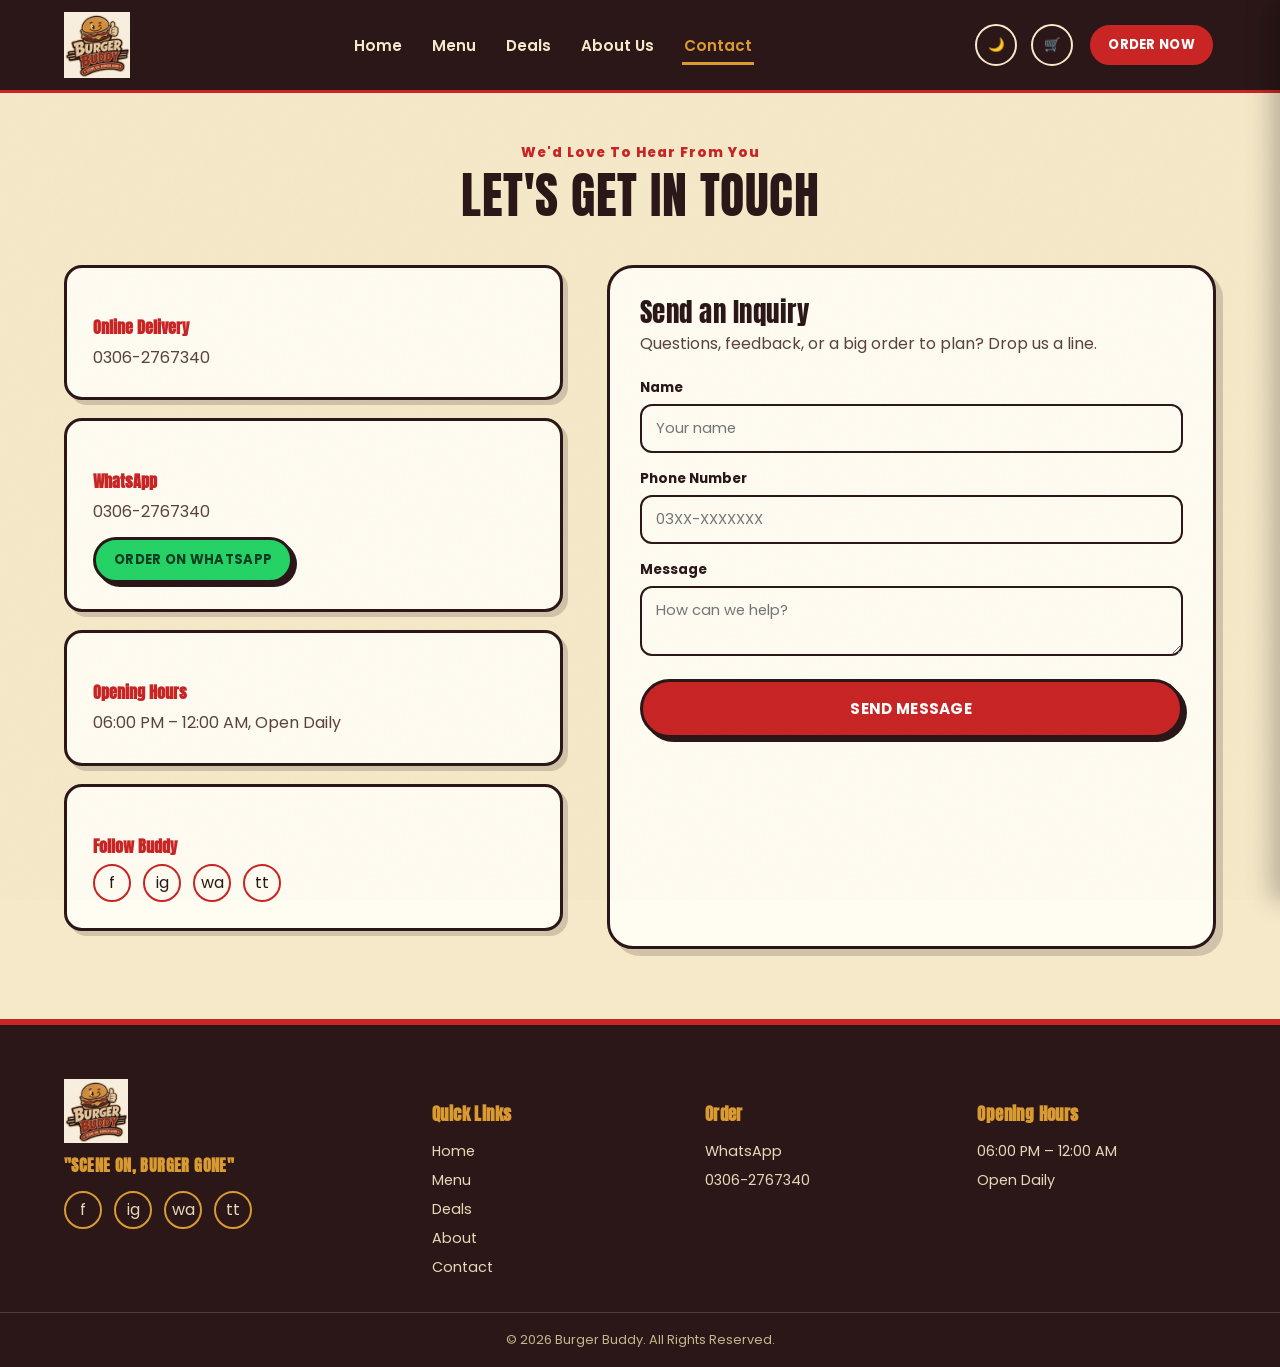
<file: contact.html>
<!DOCTYPE html>
<html lang="en">
<head>
<meta charset="UTF-8">
<meta name="viewport" content="width=device-width, initial-scale=1.0">
<title>Contact | Burger Buddy</title>
<meta name="description" content="Get in touch with Burger Buddy — order on WhatsApp, opening hours, and inquiries.">
<link rel="canonical" href="https://burgerbuddy.pk/contact.html">
<meta property="og:title" content="Contact | Burger Buddy">
<meta property="og:description" content="Get in touch with Burger Buddy — order on WhatsApp, opening hours, and inquiries.">
<meta property="og:type" content="website">
<meta property="og:image" content="https://images.unsplash.com/photo-1568901346375-23c9450c58cd?auto=format&fit=crop&w=1200&q=70">
<meta name="theme-color" content="#2B1717">
<link rel="icon" href="assets/favicon.png" type="image/png">
<link rel="preconnect" href="https://fonts.googleapis.com">
<link rel="stylesheet" href="css/style.css">
<script type="application/ld+json">
{
  "@context": "https://schema.org",
  "@type": "FastFoodRestaurant",
  "name": "Burger Buddy",
  "servesCuisine": "Fast Food, Burgers, Wings",
  "telephone": "+923062767340",
  "priceRange": "Rs. 100 - Rs. 1900",
  "openingHours": "18:00-24:00",
  "areaServed": "Pakistan"
}
</script>
</head>
<body>
<a href="#main" class="skip-link">Skip to content</a>

  <header class="site-header">
    <div class="header-inner">
      <a href="index.html" class="brand">
        <img src="assets/logo-small.png" alt="Burger Buddy logo" class="brand-logo">
        </a>
      <nav class="main-nav" aria-label="Primary">
        <ul>
          <li><a href="index.html">Home</a></li>
          <li class="has-dropdown">
            <a href="menu.html">Menu</a>
            <div class="dropdown">
              <a href="menu.html#burgers">Burgers</a>
              <a href="menu.html#wings">Wings</a>
              <a href="menu.html#fries">Fries</a>
              <a href="deals.html">Deals</a>
              <a href="menu.html#addons">Add-ons</a>
            </div>
          </li>
          <li><a href="deals.html">Deals</a></li>
          <li><a href="about.html">About Us</a></li>
          <li><a href="contact.html" class="active">Contact</a></li>
        </ul>
      </nav>
      <div class="header-actions">
        <button class="icon-btn theme-toggle" aria-label="Toggle dark and light mode"><span class="theme-icon">🌙</span></button>
        <button class="icon-btn" aria-label="Open cart" onclick="openCart()">🛒<span class="cart-count">0</span></button>
        <a href="menu.html" class="btn btn-primary btn-sm">ORDER NOW</a>
        <button class="hamburger" aria-label="Open menu" onclick="openMobileNav()">☰</button>
      </div>
    </div>
  </header>

  <div class="mobile-nav" id="mobileNav">
    <button class="mobile-close" aria-label="Close menu" onclick="closeMobileNav()">✕</button>
    <ul>
      <li><a href="index.html">Home</a></li>
      <li><a href="menu.html">Menu</a></li>
      <li class="sub-list">
        <a href="menu.html#burgers">Burgers</a>
        <a href="menu.html#wings">Wings</a>
        <a href="menu.html#fries">Fries</a>
        <a href="menu.html#addons">Add-ons</a>
      </li>
      <li><a href="deals.html">Deals</a></li>
      <li><a href="about.html">About Us</a></li>
      <li><a href="contact.html" class="active">Contact</a></li>
    </ul>
  </div>


  <div class="overlay" id="cartOverlay"></div>
  <aside class="cart-drawer" id="cartDrawer" aria-label="Shopping cart">
    <div class="cart-head">
      <h3>Your Cart</h3>
      <button class="cart-close" aria-label="Close cart" onclick="closeCart()">✕</button>
    </div>
    <div class="cart-items" id="cartItems"></div>
    <div class="cart-summary" id="cartSummary"></div>

    <form class="checkout-panel" id="checkoutPanel" onsubmit="placeOrder(event)">
      <h3 style="margin-bottom:14px;">Your Details</h3>
      <div class="field">
        <label for="custName">Name</label>
        <input id="custName" type="text" required placeholder="Your full name">
      </div>
      <div class="field">
        <label for="custPhone">Phone Number</label>
        <input id="custPhone" type="tel" required placeholder="03XX-XXXXXXX">
      </div>
      <div class="toggle-row">
        <div class="toggle-opt active" id="opt-delivery" onclick="selectFulfilment('delivery')">Delivery</div>
        <div class="toggle-opt" id="opt-pickup" onclick="selectFulfilment('pickup')">Pickup</div>
      </div>
      <input type="hidden" id="fulfilmentInput" value="delivery">
      <div class="field" id="addressField">
        <label for="custAddress">Delivery Address</label>
        <textarea id="custAddress" placeholder="House #, street, area, city"></textarea>
      </div>
      <div class="field" id="locationField">
        <label>Share Your Location <span style="font-weight:400;color:var(--text-soft);">(optional, helps our rider find you)</span></label>
        <button type="button" class="btn btn-secondary btn-sm" id="shareLocationBtn" onclick="shareLocation()">📍 Share My Location</button>
        <p id="locationStatus" style="font-size:.8rem;margin:8px 0 0;color:var(--text-soft);">No location shared yet</p>
        <input type="hidden" id="custLocationLink" value="">
      </div>
      <div class="field">
        <label for="custNotes">Order Notes (optional)</label>
        <textarea id="custNotes" placeholder="Extra spicy, no onions, etc."></textarea>
      </div>
      <button type="button" class="btn btn-secondary btn-block" style="margin-bottom:10px;" onclick="backToCart()">← Back to Cart</button>
      <button type="submit" class="btn btn-whatsapp btn-block">PLACE ORDER ON WHATSAPP</button>
    </form>
  </aside>

<main id="main">
  <section class="section" style="padding-top:46px;" id="order">
    <div class="container">
      <div class="section-head">
        <span class="kicker">We'd Love To Hear From You</span>
        <h2>LET'S GET IN TOUCH</h2>
      </div>

      <div class="contact-grid">
        <div>
          <div class="info-card">
            <h4>Online Delivery</h4>
            <p style="margin:0;">0306-2767340</p>
          </div>
          <div class="info-card">
            <h4>WhatsApp</h4>
            <p style="margin:0 0 12px;">0306-2767340</p>
            <a href="https://wa.me/923062767340" target="_blank" rel="noopener" class="btn btn-whatsapp btn-sm">ORDER ON WHATSAPP</a>
          </div>
          <div class="info-card">
            <h4>Opening Hours</h4>
            <p style="margin:0;">06:00 PM &ndash; 12:00 AM, Open Daily</p>
          </div>
          <div class="info-card">
            <h4>Follow Buddy</h4>
            <div class="social-row" style="margin-top:6px;">
              <a href="#" aria-label="Facebook" style="border-color:var(--red);">f</a>
              <a href="#" aria-label="Instagram" style="border-color:var(--red);">ig</a>
              <a href="https://wa.me/923062767340" aria-label="WhatsApp" style="border-color:var(--red);">wa</a>
              <a href="#" aria-label="TikTok" style="border-color:var(--red);">tt</a>
            </div>
          </div>
        </div>

        <div class="form-card">
          <h3 style="margin-bottom:6px;">Send an Inquiry</h3>
          <p style="margin-bottom:20px;">Questions, feedback, or a big order to plan? Drop us a line.</p>
          <form onsubmit="submitInquiry(event)">
            <div class="field">
              <label for="inqName">Name</label>
              <input id="inqName" type="text" required placeholder="Your name">
            </div>
            <div class="field">
              <label for="inqPhone">Phone Number</label>
              <input id="inqPhone" type="tel" required placeholder="03XX-XXXXXXX">
            </div>
            <div class="field">
              <label for="inqMessage">Message</label>
              <textarea id="inqMessage" required placeholder="How can we help?"></textarea>
            </div>
            <button type="submit" class="btn btn-primary btn-block">SEND MESSAGE</button>
          </form>
        </div>
      </div>
    </div>
  </section>

  <script>
    function submitInquiry(e){
      e.preventDefault();
      const name = document.getElementById('inqName').value.trim();
      const msg = document.getElementById('inqMessage').value.trim();
      const text = `Hi Burger Buddy! My name is ${name}.\n\n${msg}`;
      window.open(`https://wa.me/923062767340?text=${encodeURIComponent(text)}`, '_blank');
    }
  </script>

</main>

  <footer class="site-footer">
    <div class="footer-inner">
      <div class="foot-brand">
        <div class="brand" style="margin-bottom:6px;">
          <img src="assets/logo-small.png" alt="Burger Buddy logo" style="height:64px;">
          </div>
        <div class="foot-tagline">"SCENE ON, BURGER GONE"</div>
        <div class="social-row">
          <a href="#" aria-label="Facebook">f</a>
          <a href="#" aria-label="Instagram">ig</a>
          <a href="https://wa.me/923062767340" aria-label="WhatsApp">wa</a>
          <a href="#" aria-label="TikTok">tt</a>
        </div>
      </div>
      <div>
        <h4>Quick Links</h4>
        <ul>
          <li><a href="index.html">Home</a></li>
          <li><a href="menu.html">Menu</a></li>
          <li><a href="deals.html">Deals</a></li>
          <li><a href="about.html">About</a></li>
          <li><a href="contact.html">Contact</a></li>
        </ul>
      </div>
      <div>
        <h4>Order</h4>
        <ul>
          <li><a href="https://wa.me/923062767340">WhatsApp</a></li>
          <li>0306-2767340</li>
        </ul>
      </div>
      <div>
        <h4>Opening Hours</h4>
        <ul>
          <li>06:00 PM &ndash; 12:00 AM</li>
          <li>Open Daily</li>
        </ul>
      </div>
    </div>
    <div class="foot-bottom">&copy; 2026 Burger Buddy. All Rights Reserved.</div>
  </footer>


  <nav class="bottom-nav" aria-label="Mobile quick navigation">
    <ul>
      <li><a href="index.html"><span class="icon">🏠</span>Home</a></li>
      <li><a href="menu.html"><span class="icon">🍔</span>Menu</a></li>
      <li><a href="deals.html"><span class="icon">🏷️</span>Deals</a></li>
      <li><a href="#" onclick="openCart();return false;"><span class="icon">🛒<span class="bn-count" style="display:none">0</span></span>Cart</a></li>
    </ul>
  </nav>


  <div class="toast" id="toast"></div>
  <div class="grain"></div>
  <script src="js/main.js"></script>

</body>
</html>
</file>
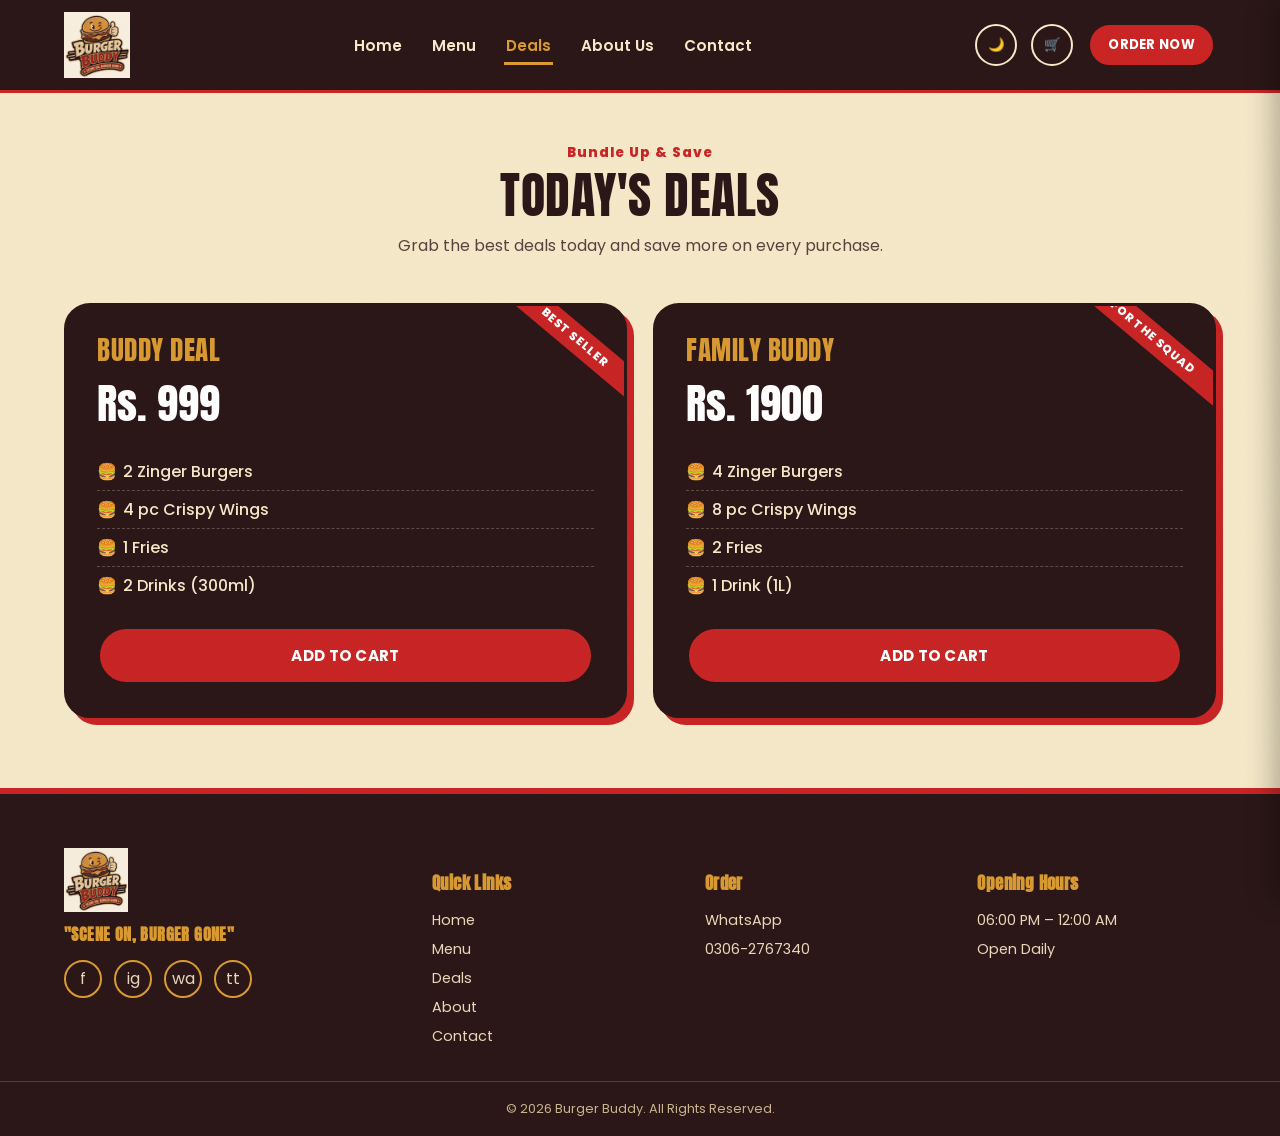
<file: deals.html>
<!DOCTYPE html>
<html lang="en">
<head>
<meta charset="UTF-8">
<meta name="viewport" content="width=device-width, initial-scale=1.0">
<title>Deals | Burger Buddy</title>
<meta name="description" content="Buddy Deal and Family Buddy — bundle up and save on every Burger Buddy order.">
<link rel="canonical" href="https://burgerbuddy.pk/deals.html">
<meta property="og:title" content="Deals | Burger Buddy">
<meta property="og:description" content="Buddy Deal and Family Buddy — bundle up and save on every Burger Buddy order.">
<meta property="og:type" content="website">
<meta property="og:image" content="https://images.unsplash.com/photo-1568901346375-23c9450c58cd?auto=format&fit=crop&w=1200&q=70">
<meta name="theme-color" content="#2B1717">
<link rel="icon" href="assets/favicon.png" type="image/png">
<link rel="preconnect" href="https://fonts.googleapis.com">
<link rel="stylesheet" href="css/style.css">
<script type="application/ld+json">
{
  "@context": "https://schema.org",
  "@type": "FastFoodRestaurant",
  "name": "Burger Buddy",
  "servesCuisine": "Fast Food, Burgers, Wings",
  "telephone": "+923062767340",
  "priceRange": "Rs. 100 - Rs. 1900",
  "openingHours": "18:00-24:00",
  "areaServed": "Pakistan"
}
</script>
</head>
<body>
<a href="#main" class="skip-link">Skip to content</a>

  <header class="site-header">
    <div class="header-inner">
      <a href="index.html" class="brand">
        <img src="assets/logo-small.png" alt="Burger Buddy logo" class="brand-logo">
        </a>
      <nav class="main-nav" aria-label="Primary">
        <ul>
          <li><a href="index.html">Home</a></li>
          <li class="has-dropdown">
            <a href="menu.html">Menu</a>
            <div class="dropdown">
              <a href="menu.html#burgers">Burgers</a>
              <a href="menu.html#wings">Wings</a>
              <a href="menu.html#fries">Fries</a>
              <a href="deals.html">Deals</a>
              <a href="menu.html#addons">Add-ons</a>
            </div>
          </li>
          <li><a href="deals.html" class="active">Deals</a></li>
          <li><a href="about.html">About Us</a></li>
          <li><a href="contact.html">Contact</a></li>
        </ul>
      </nav>
      <div class="header-actions">
        <button class="icon-btn theme-toggle" aria-label="Toggle dark and light mode"><span class="theme-icon">🌙</span></button>
        <button class="icon-btn" aria-label="Open cart" onclick="openCart()">🛒<span class="cart-count">0</span></button>
        <a href="menu.html" class="btn btn-primary btn-sm">ORDER NOW</a>
        <button class="hamburger" aria-label="Open menu" onclick="openMobileNav()">☰</button>
      </div>
    </div>
  </header>

  <div class="mobile-nav" id="mobileNav">
    <button class="mobile-close" aria-label="Close menu" onclick="closeMobileNav()">✕</button>
    <ul>
      <li><a href="index.html">Home</a></li>
      <li><a href="menu.html">Menu</a></li>
      <li class="sub-list">
        <a href="menu.html#burgers">Burgers</a>
        <a href="menu.html#wings">Wings</a>
        <a href="menu.html#fries">Fries</a>
        <a href="menu.html#addons">Add-ons</a>
      </li>
      <li><a href="deals.html" class="active">Deals</a></li>
      <li><a href="about.html">About Us</a></li>
      <li><a href="contact.html">Contact</a></li>
    </ul>
  </div>


  <div class="overlay" id="cartOverlay"></div>
  <aside class="cart-drawer" id="cartDrawer" aria-label="Shopping cart">
    <div class="cart-head">
      <h3>Your Cart</h3>
      <button class="cart-close" aria-label="Close cart" onclick="closeCart()">✕</button>
    </div>
    <div class="cart-items" id="cartItems"></div>
    <div class="cart-summary" id="cartSummary"></div>

    <form class="checkout-panel" id="checkoutPanel" onsubmit="placeOrder(event)">
      <h3 style="margin-bottom:14px;">Your Details</h3>
      <div class="field">
        <label for="custName">Name</label>
        <input id="custName" type="text" required placeholder="Your full name">
      </div>
      <div class="field">
        <label for="custPhone">Phone Number</label>
        <input id="custPhone" type="tel" required placeholder="03XX-XXXXXXX">
      </div>
      <div class="toggle-row">
        <div class="toggle-opt active" id="opt-delivery" onclick="selectFulfilment('delivery')">Delivery</div>
        <div class="toggle-opt" id="opt-pickup" onclick="selectFulfilment('pickup')">Pickup</div>
      </div>
      <input type="hidden" id="fulfilmentInput" value="delivery">
      <div class="field" id="addressField">
        <label for="custAddress">Delivery Address</label>
        <textarea id="custAddress" placeholder="House #, street, area, city"></textarea>
      </div>
      <div class="field" id="locationField">
        <label>Share Your Location <span style="font-weight:400;color:var(--text-soft);">(optional, helps our rider find you)</span></label>
        <button type="button" class="btn btn-secondary btn-sm" id="shareLocationBtn" onclick="shareLocation()">📍 Share My Location</button>
        <p id="locationStatus" style="font-size:.8rem;margin:8px 0 0;color:var(--text-soft);">No location shared yet</p>
        <input type="hidden" id="custLocationLink" value="">
      </div>
      <div class="field">
        <label for="custNotes">Order Notes (optional)</label>
        <textarea id="custNotes" placeholder="Extra spicy, no onions, etc."></textarea>
      </div>
      <button type="button" class="btn btn-secondary btn-block" style="margin-bottom:10px;" onclick="backToCart()">← Back to Cart</button>
      <button type="submit" class="btn btn-whatsapp btn-block">PLACE ORDER ON WHATSAPP</button>
    </form>
  </aside>

<main id="main">
  <section class="section" style="padding-top:46px;">
    <div class="container">
      <div class="section-head">
        <span class="kicker">Bundle Up &amp; Save</span>
        <h2>TODAY'S DEALS</h2>
        <p>Grab the best deals today and save more on every purchase.</p>
      </div>

      <div class="grid grid-2">
        <div class="deal-card">
          <div class="ribbon">BEST SELLER</div>
          <h3>BUDDY DEAL</h3>
          <div class="deal-price">Rs. 999</div>
          <ul class="deal-list">
            <li>2 Zinger Burgers</li>
            <li>4 pc Crispy Wings</li>
            <li>1 Fries</li>
            <li>2 Drinks (300ml)</li>
          </ul>
          <button class="btn btn-primary btn-block" onclick="addDealToCart('deal-buddy')">ADD TO CART</button>
        </div>

        <div class="deal-card">
          <div class="ribbon">FOR THE SQUAD</div>
          <h3>FAMILY BUDDY</h3>
          <div class="deal-price">Rs. 1900</div>
          <ul class="deal-list">
            <li>4 Zinger Burgers</li>
            <li>8 pc Crispy Wings</li>
            <li>2 Fries</li>
            <li>1 Drink (1L)</li>
          </ul>
          <button class="btn btn-primary btn-block" onclick="addDealToCart('deal-family')">ADD TO CART</button>
        </div>
      </div>
    </div>
  </section>

</main>

  <footer class="site-footer">
    <div class="footer-inner">
      <div class="foot-brand">
        <div class="brand" style="margin-bottom:6px;">
          <img src="assets/logo-small.png" alt="Burger Buddy logo" style="height:64px;">
          </div>
        <div class="foot-tagline">"SCENE ON, BURGER GONE"</div>
        <div class="social-row">
          <a href="#" aria-label="Facebook">f</a>
          <a href="#" aria-label="Instagram">ig</a>
          <a href="https://wa.me/923062767340" aria-label="WhatsApp">wa</a>
          <a href="#" aria-label="TikTok">tt</a>
        </div>
      </div>
      <div>
        <h4>Quick Links</h4>
        <ul>
          <li><a href="index.html">Home</a></li>
          <li><a href="menu.html">Menu</a></li>
          <li><a href="deals.html">Deals</a></li>
          <li><a href="about.html">About</a></li>
          <li><a href="contact.html">Contact</a></li>
        </ul>
      </div>
      <div>
        <h4>Order</h4>
        <ul>
          <li><a href="https://wa.me/923062767340">WhatsApp</a></li>
          <li>0306-2767340</li>
        </ul>
      </div>
      <div>
        <h4>Opening Hours</h4>
        <ul>
          <li>06:00 PM &ndash; 12:00 AM</li>
          <li>Open Daily</li>
        </ul>
      </div>
    </div>
    <div class="foot-bottom">&copy; 2026 Burger Buddy. All Rights Reserved.</div>
  </footer>


  <nav class="bottom-nav" aria-label="Mobile quick navigation">
    <ul>
      <li><a href="index.html"><span class="icon">🏠</span>Home</a></li>
      <li><a href="menu.html"><span class="icon">🍔</span>Menu</a></li>
      <li><a href="deals.html" style="color:var(--gold)"><span class="icon">🏷️</span>Deals</a></li>
      <li><a href="#" onclick="openCart();return false;"><span class="icon">🛒<span class="bn-count" style="display:none">0</span></span>Cart</a></li>
    </ul>
  </nav>


  <div class="toast" id="toast"></div>
  <div class="grain"></div>
  <script src="js/main.js"></script>

</body>
</html>
</file>
<file: css/style.css>
/* ============================================================
   BURGER BUDDY — shared stylesheet
   Tokens: deep brown / burger red / golden yellow / cream
   Type: Anton (display) + Poppins (body)
   ============================================================ */

@import url('https://fonts.googleapis.com/css2?family=Anton&family=Poppins:ital,wght@0,400;0,500;0,600;0,700;0,800;1,600&display=swap');

:root{
  --brown: #2B1717;
  --red: #C92525;
  --red-dark: #A31D1D;
  --gold: #D99A32;
  --cream: #F5E9C9;
  --orange: #F39A3D;
  --green: #9DB52A;

  --bg: var(--cream);
  --surface: #FFFCF2;
  --surface-2: #FFFFFF;
  --text: var(--brown);
  --text-soft: #5A423F;
  --border: var(--brown);
  --shadow: rgba(43,23,23,0.18);
  --header-bg: var(--brown);
  --header-text: var(--cream);

  --radius-lg: 26px;
  --radius-md: 18px;
  --radius-sm: 10px;
  --maxw: 1200px;

  color-scheme: light;
}

[data-theme="dark"]{
  --bg: #170D0D;
  --surface: #2B1717;
  --surface-2: #331C1C;
  --text: var(--cream);
  --text-soft: #D8C7A9;
  --border: var(--cream);
  --shadow: rgba(0,0,0,0.45);
  --header-bg: #170D0D;
  --header-text: var(--cream);
  color-scheme: dark;
}

*,*::before,*::after{ box-sizing: border-box; }
html{ scroll-behavior: smooth; }
body{
  margin:0;
  background: var(--bg);
  color: var(--text);
  font-family: 'Poppins', sans-serif;
  -webkit-font-smoothing: antialiased;
  transition: background .25s ease, color .25s ease;
  overflow-x: hidden;
}
img{ max-width:100%; display:block; }
a{ color: inherit; text-decoration: none; }
ul{ list-style:none; margin:0; padding:0; }
button{ font-family:inherit; cursor:pointer; }
input, textarea, select{ font-family:inherit; }

.container{
  max-width: var(--maxw);
  margin: 0 auto;
  padding: 0 24px;
}

h1,h2,h3, .display{
  font-family: 'Anton', sans-serif;
  font-weight: 400;
  letter-spacing: 0.5px;
  line-height: 1.02;
  margin: 0;
}
h2{ font-size: clamp(2rem, 5vw, 3.1rem); }
h3{ font-size: clamp(1.3rem, 3vw, 1.7rem); }
p{ line-height: 1.65; margin: 0 0 1em; color: var(--text-soft); }

.skip-link{
  position:absolute; left:-999px; top:auto;
  background: var(--gold); color: var(--brown); padding: 12px 18px;
  border-radius: 0 0 10px 0; font-weight:700; z-index: 200;
}
.skip-link:focus{ left:0; top:0; }

:focus-visible{
  outline: 3px solid var(--orange);
  outline-offset: 3px;
}

/* subtle grain overlay */
.grain{
  position: fixed; inset: 0; pointer-events: none; z-index: 2;
  opacity: .05; mix-blend-mode: multiply;
  background-image: url("data:image/svg+xml,%3Csvg xmlns='http://www.w3.org/2000/svg' width='120' height='120'%3E%3Cfilter id='n'%3E%3CfeTurbulence type='fractalNoise' baseFrequency='0.9' numOctaves='2' stitchTiles='stitch'/%3E%3C/filter%3E%3Crect width='100%25' height='100%25' filter='url(%23n)'/%3E%3C/svg%3E");
}
[data-theme="dark"] .grain{ opacity:.08; mix-blend-mode: overlay; }

.diner-line{
  height: 10px;
  background: repeating-linear-gradient(-45deg, var(--red) 0 14px, var(--gold) 14px 28px);
  border-top: 3px solid var(--border);
  border-bottom: 3px solid var(--border);
}

/* ============ BUTTONS ============ */
.btn{
  display:inline-flex; align-items:center; justify-content:center; gap:8px;
  padding: 15px 30px;
  border-radius: 999px;
  border: 3px solid var(--border);
  font-weight: 700;
  font-size: .95rem;
  letter-spacing: .3px;
  transition: transform .15s ease, box-shadow .15s ease, background .2s ease;
  white-space: nowrap;
}
.btn:active{ transform: translateY(2px); }
.btn-primary{
  background: var(--red);
  color: #fff;
  box-shadow: 4px 4px 0 var(--border);
}
.btn-primary:hover{ transform: translate(-2px,-2px); box-shadow: 6px 6px 0 var(--border); background: var(--red-dark); }
.btn-secondary{
  background: transparent;
  color: var(--text);
  box-shadow: 4px 4px 0 var(--border);
}
.btn-secondary:hover{ transform: translate(-2px,-2px); box-shadow: 6px 6px 0 var(--border); background: var(--surface); }
.btn-whatsapp{
  background: #25D366;
  color: #0B3D22;
  box-shadow: 4px 4px 0 var(--border);
}
.btn-whatsapp:hover{ transform: translate(-2px,-2px); box-shadow: 6px 6px 0 var(--border); }
.btn-block{ width:100%; }
.btn-sm{ padding: 10px 18px; font-size: .82rem; }
.btn:disabled{ opacity:.5; cursor:not-allowed; transform:none; box-shadow:4px 4px 0 var(--border); }

/* ============ HEADER ============ */
.site-header{
  position: sticky; top:0; z-index: 60;
  background: var(--header-bg);
  color: var(--header-text);
  border-bottom: 3px solid var(--red);
}
.header-inner{
  display:flex; align-items:center; justify-content:space-between;
  padding: 12px 24px;
  max-width: var(--maxw); margin:0 auto;
  gap: 18px;
}
.brand{ display:flex; align-items:center; gap:10px; }
.brand-logo{ height: 66px; width:auto; }
.brand-word{ font-family:'Anton'; font-size:1.05rem; letter-spacing:.5px; line-height:1; color: var(--cream); }
.brand-word span{ color: var(--gold); }

.main-nav{ display:flex; align-items:center; gap: 28px; }
.main-nav > ul{ display:flex; align-items:center; gap: 26px; }
.main-nav a{
  font-weight: 600; font-size: .95rem; color: var(--cream);
  padding: 6px 2px; position:relative;
}
.main-nav a::after{
  content:''; position:absolute; left:0; bottom:-3px; height:3px; width:0;
  background: var(--gold); transition: width .2s ease;
}
.main-nav a:hover::after, .main-nav a.active::after{ width:100%; }
.main-nav a.active{ color: var(--gold); }

.has-dropdown{ position:relative; }
.dropdown{
  position:absolute; top: calc(100% + 14px); left:50%; transform: translateX(-50%);
  background: var(--surface); color: var(--text);
  border: 3px solid var(--border); border-radius: var(--radius-sm);
  min-width: 190px; padding: 8px;
  box-shadow: 6px 6px 0 var(--shadow);
  opacity:0; visibility:hidden; translate: 0 8px;
  transition: opacity .18s ease, translate .18s ease, visibility .18s;
  z-index: 50;
}
.has-dropdown:hover .dropdown, .has-dropdown:focus-within .dropdown{
  opacity:1; visibility:visible; translate:0 0;
}
.dropdown a{ display:block; padding: 9px 12px; border-radius: 8px; color: var(--text); font-size:.9rem; }
.dropdown a:hover{ background: var(--bg); }
.dropdown a::after{ display:none; }

.header-actions{ display:flex; align-items:center; gap: 14px; }
.icon-btn{
  background: transparent; border: 2px solid var(--cream); color: var(--cream);
  width: 42px; height:42px; border-radius: 50%;
  display:flex; align-items:center; justify-content:center;
  position: relative; transition: background .2s ease, transform .15s ease;
}
.icon-btn:hover{ background: rgba(245,233,201,.12); transform: translateY(-2px); }
.cart-count{
  position:absolute; top:-6px; right:-6px;
  background: var(--gold); color: var(--brown);
  font-size: .68rem; font-weight:800;
  width:20px; height:20px; border-radius:50%;
  display:flex; align-items:center; justify-content:center;
  border: 2px solid var(--brown);
}
.hamburger{ display:none; }

/* ============ HERO ============ */
.hero{
  position:relative;
  padding: 64px 0 80px;
  overflow:hidden;
  background:
    radial-gradient(circle at 8% 20%, rgba(217,154,50,.18), transparent 40%),
    radial-gradient(circle at 92% 70%, rgba(201,37,37,.12), transparent 45%);
}
.hero-inner{
  display:grid; grid-template-columns: 1.05fr .95fr;
  gap: 40px; align-items:center;
}
.hero-badge{
  display:inline-flex; align-items:center; gap:8px;
  background: var(--surface); border: 2px dashed var(--red);
  padding: 8px 16px; border-radius: 999px;
  font-weight:700; font-size:.8rem; color: var(--red);
  margin-bottom: 20px;
}
.hero-badge .dot{ width:8px; height:8px; border-radius:50%; background: var(--green); box-shadow:0 0 0 3px rgba(157,181,42,.25); }
.hero h1{
  font-size: clamp(2.6rem, 6.4vw, 5.1rem);
  color: var(--text);
}
.hero h1 .line2{ color: var(--red); -webkit-text-stroke: 1.5px var(--border); }
.hero-sub{
  font-size: 1.1rem; max-width: 480px; margin-top: 18px;
  color: var(--text-soft); font-weight:500;
}
.hero-ctas{ display:flex; flex-wrap:wrap; gap: 14px; margin-top: 30px; }
.hero-wa-link{
  display:inline-flex; align-items:center; gap:10px; margin-top:20px;
  font-weight:700; color: var(--green);
}
.hero-visual{
  position:relative; display:flex; align-items:center; justify-content:center;
}
.hero-visual::before{
  content:''; position:absolute; inset: 6%;
  background: radial-gradient(circle, var(--gold) 0 4px, transparent 4.5px);
  background-size: 26px 26px;
  opacity:.35; border-radius:50%;
  z-index:0;
}
.hero-img-wrap{
  position:relative; z-index:1;
  width: 100%; max-width: 460px;
  border-radius: 50%;
  border: 6px solid var(--border);
  box-shadow: 10px 10px 0 var(--red);
  overflow:hidden;
  aspect-ratio: 1/1;
}
.hero-img-wrap img{ width:100%; height:100%; object-fit:cover; }
.hero-star{
  position:absolute; font-family:'Anton'; color: var(--gold);
  animation: float 5s ease-in-out infinite;
}
.hero-star.s1{ top: 4%; right: 6%; font-size: 2.2rem; }
.hero-star.s2{ bottom: 6%; left: 0%; font-size: 1.6rem; animation-delay: 1.2s; color:var(--red); }
@keyframes float{ 0%,100%{ transform: translateY(0) rotate(0deg);} 50%{ transform: translateY(-10px) rotate(8deg);} }
@media (prefers-reduced-motion: reduce){ .hero-star{ animation:none; } }

/* ============ SECTIONS ============ */
.section{ padding: 70px 0; }
.section-head{ text-align:center; max-width: 620px; margin: 0 auto 44px; }
.section-head .kicker{
  color: var(--red); font-weight:800; font-size:.85rem; letter-spacing:1px;
}
.section-head h2{ margin-top: 6px; }
.section-head p{ margin-top: 12px; }
.section-alt{ background: var(--surface); border-top:3px solid var(--border); border-bottom:3px solid var(--border); }

/* ============ PRODUCT CARDS / GRID ============ */
.grid{ display:grid; gap: 26px; }
.grid-3{ grid-template-columns: repeat(3, 1fr); }
.grid-4{ grid-template-columns: repeat(4, 1fr); }
.grid-2{ grid-template-columns: repeat(2, 1fr); }

.food-card{
  background: var(--surface);
  border: 3px solid var(--border);
  border-radius: var(--radius-lg);
  overflow: hidden;
  position: relative;
  box-shadow: 6px 6px 0 var(--shadow);
  transition: transform .2s ease, box-shadow .2s ease;
  display:flex; flex-direction:column;
}
.food-card:hover{ transform: translate(-3px,-3px); box-shadow: 9px 9px 0 var(--shadow); }
.food-card-img{ position:relative; aspect-ratio: 4/3; overflow:hidden; }
.food-card-img img{ width:100%; height:100%; object-fit:cover; }
.price-tag{
  position:absolute; top:12px; right:12px;
  background: var(--gold); color: var(--brown);
  border: 2px solid var(--border);
  border-radius: 50%;
  width: 68px; height: 68px;
  display:flex; align-items:center; justify-content:center;
  flex-direction:column;
  font-family:'Anton'; font-size:.95rem; line-height:1;
  transform: rotate(-8deg);
  text-align:center;
}
.price-tag small{ font-family:'Poppins'; font-size:.5rem; font-weight:700; }
.food-card-body{ padding: 18px 20px 20px; display:flex; flex-direction:column; gap:8px; flex:1; }
.food-card-body h3{ font-size: 1.15rem; }
.food-card-body p{ font-size:.88rem; margin:0; flex:1; }
.card-actions{ display:flex; gap:10px; margin-top: 12px; align-items:center; }
.qty-stepper{
  display:flex; align-items:center; border: 2px solid var(--border);
  border-radius: 999px; overflow:hidden;
}
.qty-stepper button{
  background: var(--bg); border:none; width:32px; height:32px;
  font-weight:800; font-size:1rem; color: var(--text);
}
.qty-stepper span{ width:28px; text-align:center; font-weight:700; }

/* ============ DEALS ============ */
.deal-card{
  background: var(--brown); color: var(--cream);
  border-radius: var(--radius-lg); border: 3px solid var(--border);
  padding: 30px; position:relative; overflow:hidden;
  box-shadow: 7px 7px 0 var(--red);
}
[data-theme="dark"] .deal-card{ background: var(--surface-2); }
.deal-card .ribbon{
  position:absolute; top:18px; right:-38px; background: var(--red); color:#fff;
  transform: rotate(40deg); padding: 5px 46px; font-weight:800; font-size:.72rem;
  letter-spacing:.5px;
}
.deal-card h3{ font-size: 1.7rem; color: var(--gold); }
.deal-price{ font-family:'Anton'; font-size: 2.6rem; color:#fff; margin: 8px 0 18px; }
.deal-price small{ font-family:'Poppins'; font-size:1rem; font-weight:500; color: var(--cream); }
.deal-list{ margin: 0 0 22px; }
.deal-list li{ padding: 6px 0 6px 26px; position:relative; font-weight:500; border-bottom: 1px dashed rgba(245,233,201,.25); }
.deal-list li:last-child{ border-bottom:none; }
.deal-list li::before{ content:'🍔'; position:absolute; left:0; }

/* ============ FEATURE / STEPS ============ */
.feature-card{
  background: var(--surface); border: 3px solid var(--border); border-radius: var(--radius-md);
  padding: 26px 22px; text-align:center; box-shadow: 5px 5px 0 var(--shadow);
}
.feature-card .emoji{ font-size: 2.2rem; margin-bottom: 10px; display:block; }
.feature-card h3{ font-size:1.1rem; margin-bottom:8px; }
.feature-card p{ margin:0; font-size:.88rem; }

.steps{ display:grid; grid-template-columns: repeat(3,1fr); gap: 26px; counter-reset: step; }
.step{ text-align:center; position:relative; }
.step-num{
  width:56px; height:56px; border-radius:50%; background: var(--red); color:#fff;
  font-family:'Anton'; font-size:1.4rem; display:flex; align-items:center; justify-content:center;
  margin: 0 auto 14px; border: 3px solid var(--border);
}
.step h3{ font-size:1.05rem; margin-bottom:6px; }
.step p{ font-size:.85rem; margin:0; }

/* ============ TABS (menu categories) ============ */
.cat-tabs{ display:flex; flex-wrap:wrap; gap:10px; justify-content:center; margin-bottom: 40px; }
.cat-tab{
  padding: 10px 22px; border-radius: 999px; border: 2px solid var(--border);
  font-weight:700; font-size:.88rem; background: var(--surface); color: var(--text);
}
.cat-tab.active{ background: var(--red); color:#fff; }

/* ============ FOOTER ============ */
.site-footer{ background: var(--brown); color: var(--cream); border-top: 6px solid var(--red); }
.footer-inner{
  max-width: var(--maxw); margin:0 auto; padding: 54px 24px 26px;
  display:grid; grid-template-columns: 1.4fr 1fr 1fr 1fr; gap: 34px;
}
.site-footer h4{ font-family:'Anton'; font-size:1.05rem; color: var(--gold); margin-bottom:14px; letter-spacing:.4px; }
.site-footer p, .site-footer li, .site-footer a{ color: #E7D7B8; font-size:.9rem; }
.site-footer li{ margin-bottom:8px; }
.site-footer a:hover{ color: var(--gold); }
.foot-brand .brand-word{ color: var(--cream); font-size:1.3rem; }
.foot-tagline{ margin-top:10px; font-weight:700; color: var(--gold); font-family:'Anton'; font-size:1rem; letter-spacing:.4px; }
.social-row{ display:flex; gap:12px; margin-top:14px; }
.social-row a{
  width:38px; height:38px; border-radius:50%; border:2px solid var(--gold);
  display:flex; align-items:center; justify-content:center; font-size:1rem;
}
.foot-bottom{
  border-top: 1px solid rgba(245,233,201,.18); text-align:center;
  padding: 18px 24px; font-size:.8rem; color:#C9B48D;
}

/* ============ CART DRAWER ============ */
.overlay{
  position:fixed; inset:0; background: rgba(23,13,13,.55); z-index: 90;
  opacity:0; visibility:hidden; transition: opacity .25s ease, visibility .25s;
}
.overlay.open{ opacity:1; visibility:visible; }
.cart-drawer{
  position:fixed; top:0; right:0; height:100%; width: min(420px, 100%);
  background: var(--bg); z-index: 100; border-left: 4px solid var(--border);
  display:flex; flex-direction:column;
  transform: translateX(100%); transition: transform .3s ease;
  box-shadow: -8px 0 24px rgba(0,0,0,.25);
}
.cart-drawer.open{ transform: translateX(0); }
.cart-head{ display:flex; align-items:center; justify-content:space-between; padding: 20px 22px; border-bottom: 3px solid var(--border); background: var(--header-bg); color: var(--header-text); }
.cart-head h3{ color: var(--cream); }
.cart-close{ background:none; border:none; color: var(--cream); font-size:1.6rem; line-height:1; }
.cart-items{ flex:1; overflow-y:auto; padding: 16px 20px; }
.cart-item{ display:flex; gap:12px; padding: 14px 0; border-bottom: 1px dashed var(--border); }
.cart-item img{ width:64px; height:64px; border-radius: 12px; object-fit:cover; border:2px solid var(--border); }
.cart-item-info{ flex:1; }
.cart-item-info h4{ font-family:'Poppins'; font-weight:700; font-size:.92rem; margin:0 0 4px; }
.cart-item-price{ color: var(--red); font-weight:700; font-size:.85rem; }
.cart-item-remove{ background:none; border:none; color:var(--red); font-size:.78rem; font-weight:700; text-decoration:underline; padding:0; margin-top:4px; }
.cart-empty{ text-align:center; padding: 60px 20px; color: var(--text-soft); }
.cart-empty .emoji{ font-size:2.6rem; display:block; margin-bottom:10px; }
.cart-summary{ padding: 18px 22px 24px; border-top: 3px solid var(--border); background: var(--surface); }
.summary-row{ display:flex; justify-content:space-between; font-weight:700; margin-bottom:6px; }
.summary-row.total{ font-family:'Anton'; font-size:1.3rem; color: var(--red); margin-top:10px; }

/* ============ CHECKOUT FORM ============ */
.checkout-panel{ display:none; padding: 20px 22px; overflow-y:auto; flex:1; }
.checkout-panel.open{ display:block; }
.field{ margin-bottom: 16px; }
.field label{ display:block; font-weight:700; font-size:.85rem; margin-bottom:6px; }
.field input, .field textarea, .field select{
  width:100%; padding: 12px 14px; border-radius: 12px; border: 2px solid var(--border);
  background: var(--surface); color: var(--text); font-size:.92rem;
}
.field textarea{ resize:vertical; min-height:70px; }
.toggle-row{ display:flex; gap:10px; margin-bottom:16px; }
.toggle-opt{
  flex:1; text-align:center; padding: 12px; border-radius:12px; border:2px solid var(--border);
  font-weight:700; font-size:.85rem; background: var(--surface); cursor:pointer;
}
.toggle-opt.active{ background: var(--red); color:#fff; }

/* ============ ABOUT PAGE ============ */
.about-hero{ text-align:center; padding: 60px 0 20px; }
.about-grid{ display:grid; grid-template-columns: 1fr 1fr; gap: 46px; align-items:center; }
.about-img{ border-radius: var(--radius-lg); border:3px solid var(--border); box-shadow: 8px 8px 0 var(--red); overflow:hidden; }
.value-grid{ display:grid; grid-template-columns: repeat(3,1fr); gap:22px; margin-top:20px; }

/* ============ CONTACT PAGE ============ */
.contact-grid{ display:grid; grid-template-columns: .9fr 1.1fr; gap: 44px; }
.info-card{ background: var(--surface); border:3px solid var(--border); border-radius: var(--radius-md); padding:26px; margin-bottom:18px; box-shadow: 5px 5px 0 var(--shadow); }
.info-card h4{ font-family:'Anton'; margin-bottom:6px; color: var(--red); font-size:1rem; }
.form-card{ background: var(--surface); border:3px solid var(--border); border-radius: var(--radius-lg); padding: 30px; box-shadow: 7px 7px 0 var(--shadow); }

/* ============ MOBILE BOTTOM NAV ============ */
.bottom-nav{
  display:none; position:fixed; bottom:0; left:0; right:0; z-index:70;
  background: var(--header-bg); border-top: 3px solid var(--red);
  padding: 8px 6px calc(8px + env(safe-area-inset-bottom));
}
.bottom-nav ul{ display:flex; justify-content:space-around; }
.bottom-nav a{
  display:flex; flex-direction:column; align-items:center; gap:3px;
  color: var(--cream); font-size:.66rem; font-weight:700; position:relative;
}
.bottom-nav .icon{ font-size:1.15rem; }
.bottom-nav .bn-count{
  position:absolute; top:-4px; right:8px; background: var(--gold); color:var(--brown);
  font-size:.6rem; width:16px; height:16px; border-radius:50%; display:flex; align-items:center; justify-content:center;
  border: 1.5px solid var(--brown);
}

/* toast */
.toast{
  position: fixed; left:50%; bottom: 90px; transform: translate(-50%, 20px);
  background: var(--brown); color: var(--cream); padding: 12px 22px; border-radius: 999px;
  font-weight:700; font-size:.86rem; z-index: 120; border: 2px solid var(--gold);
  opacity:0; pointer-events:none; transition: transform .25s ease, opacity .25s ease;
}
.toast.show{ opacity:1; transform: translate(-50%, 0); }

/* ============ RESPONSIVE ============ */
@media (max-width: 980px){
  .hero-inner{ grid-template-columns: 1fr; }
  .hero-visual{ order:-1; }
  .grid-4{ grid-template-columns: repeat(2,1fr); }
  .grid-3{ grid-template-columns: repeat(2,1fr); }
  .about-grid{ grid-template-columns:1fr; }
  .contact-grid{ grid-template-columns:1fr; }
  .footer-inner{ grid-template-columns: 1fr 1fr; }
  .steps{ grid-template-columns:1fr; }
  .value-grid{ grid-template-columns:1fr; }
}
/* Mobile nav base styles live outside the breakpoint so the panel is always
   correctly hidden/styled even if it gets toggled open at an edge-case
   viewport width — only its trigger (.hamburger) is breakpoint-gated below. */
.mobile-nav{
  position: fixed; top: 0; left:0; right:0; bottom:0; background: var(--header-bg);
  z-index: 80; transform: translateX(100%); transition: transform .28s ease;
  padding: 100px 30px 30px; overflow-y:auto; visibility:hidden;
}
.mobile-nav.open{ transform: translateX(0); visibility:visible; }
.mobile-nav ul{ display:flex; flex-direction:column; gap: 6px; }
.mobile-nav a{
  color: var(--cream); font-family:'Anton'; font-size:1.5rem; padding: 14px 4px;
  border-bottom: 1px solid rgba(245,233,201,.15); display:block;
}
.mobile-nav .sub-list{ padding-left: 14px; display:flex; flex-direction:column; }
.mobile-nav .sub-list a{ font-family:'Poppins'; font-size:1rem; font-weight:600; border-bottom:none; padding:8px 4px; }
.mobile-close{ position:absolute; top:24px; right:24px; background:none; border:2px solid var(--cream); color:var(--cream); width:44px; height:44px; border-radius:50%; font-size:1.3rem; }

@media (max-width: 760px){
  .main-nav{ display:none; }
  .hamburger{
    display:flex; align-items:center; justify-content:center;
    width:42px; height:42px; border-radius:50%; border:2px solid var(--cream);
    background:none; color:var(--cream); font-size:1.3rem;
  }
  .grid-4, .grid-3, .grid-2{ grid-template-columns: 1fr; }
  .footer-inner{ grid-template-columns: 1fr; text-align:left; }
  body{ padding-bottom: 64px; }
  .bottom-nav{ display:block; }
  .hero{ padding: 40px 0 60px; }
}
</file>
